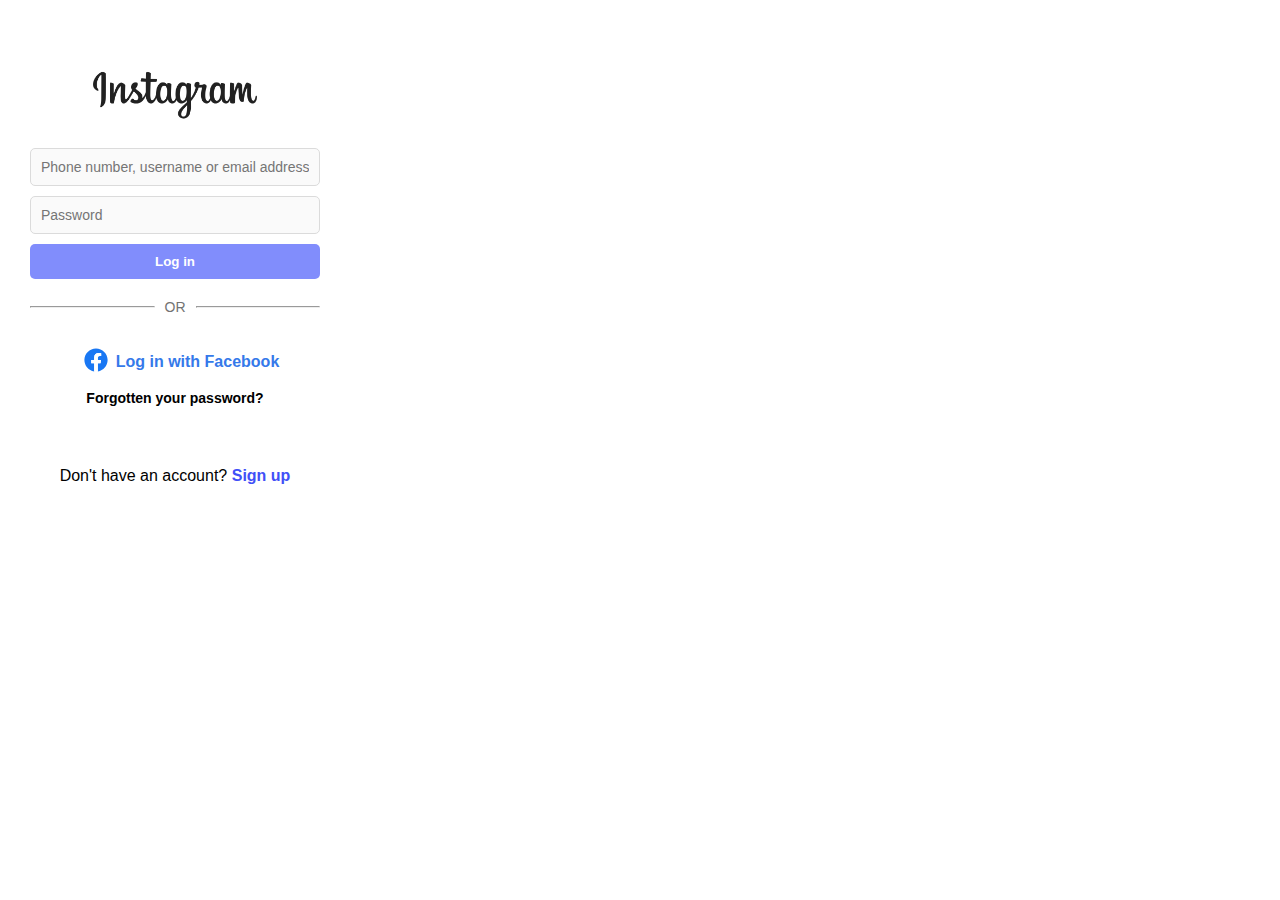
<file: login.html>
<!DOCTYPE html>
<html lang="en">
  <head>
    <meta charset="UTF-8" />
    <meta name="viewport" content="width=device-width, initial-scale=1.0" />
    <link rel="stylesheet" href="styles/login.css" />
    <title>Instagram</title>
  </head>
  <body>
    <main class="container">
      <div class="right-section">
        <div class="login-box">
          <img src="pictures/instaTextLogo.png" alt="" class="instaTextLogo" />
          <input
            type="text"
            placeholder="Phone number, username or email address"
          />

          <input type="password" placeholder="Password" />

          <button class="login-btn">Log in</button>
          <div class="divider">
            <hr class="line" />
            <p>OR</p>
            <hr class="line" />
          </div>

          <div class="login-with-facebook">
            <div>
              <img src="pictures/facebook-logo.svg" alt="" class="fb-img" />
            </div>
            <div class="facebook-login-div">
              <a href="#" class="facebook-login">Log in with Facebook</a>
            </div>
          </div>

          <div>
            <a href="#" class="forgot-password">Forgotten your password?</a>
          </div>
        </div>
        <div class="signup-box">
          <p>Don't have an account? <a href="#">Sign up</a></p>
        </div>
      </div>
    </main>
  </body>
</html>
</file>
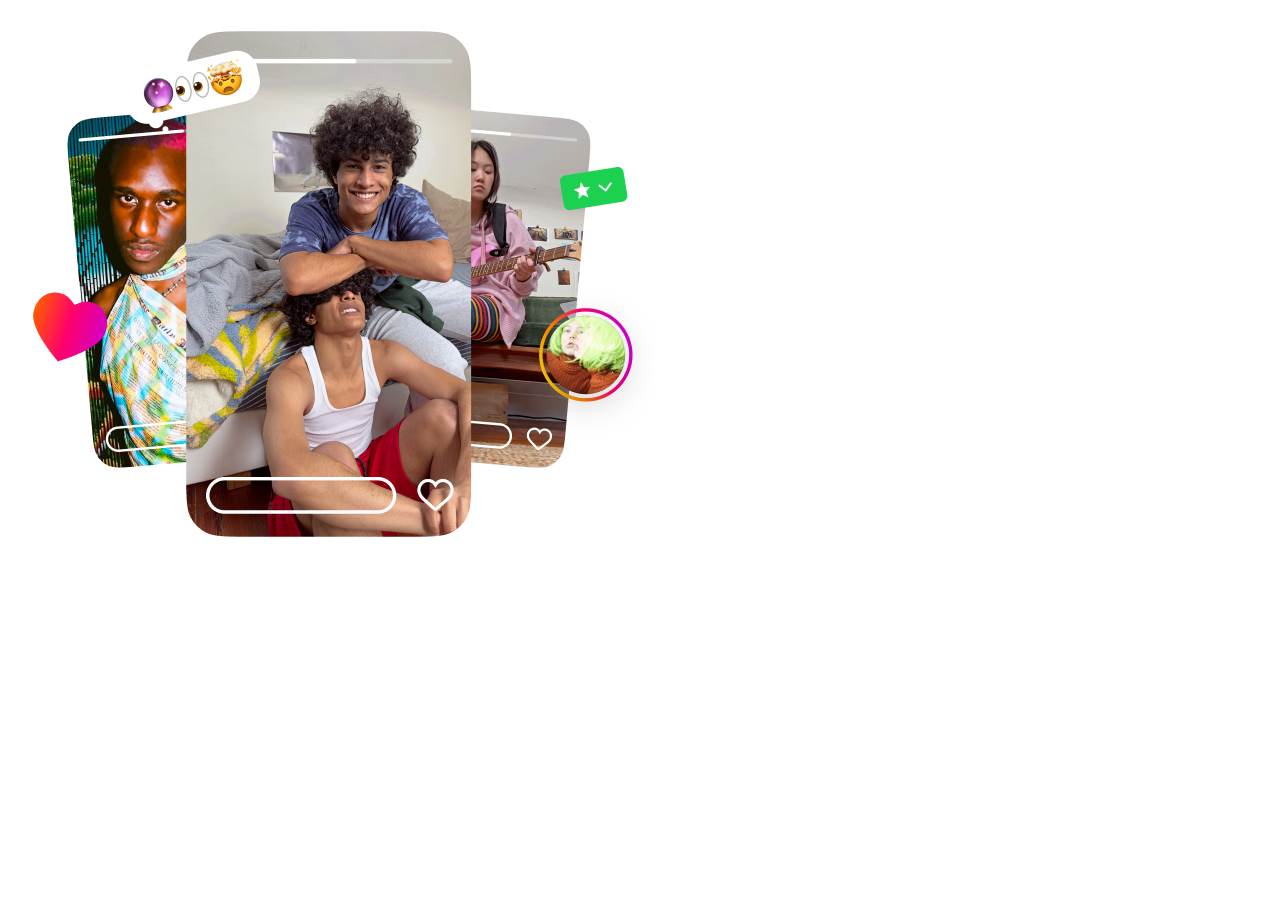
<file: sidebar.html>
<!DOCTYPE html>
<html lang="en">
<head>
  <meta charset="UTF-8" />
  <title>Sidebar</title>
  <link rel="stylesheet" href="styles/sidebar.css" />
</head>
<body>
  <div class="left-section">
    <img src="pictures/instagram-web-lox-image-2x.png" alt="" />
  </div>
</body>
</html>
</file>
<file: styles/login.css>
* {
  margin: 0;
  padding: 0;
  box-sizing: border-box;
}

body{
  background-color: rgba(255,255,255,255);
  font-family: -apple-system, BlinkMacSystemFont, "Segoe UI", Roboto, Helvetica, Arial, sans-serif;
}

.container {
  display: flex;
  gap: 30px;
}
.instaTextLogo {
  margin-top: 32px;
  width: 174px;
  margin-bottom: 20px;
}

.login-box {
  width: 350px;
  border: none;
  padding: 30px;
  text-align: center;
  margin-bottom: 10px;
}

input {
  width: 100%;
  padding: 10px;
  margin-bottom: 10px;
  border: 1px solid #dbdbdb;
  border-radius: 5px;
  font-size: 14px;
  background-color: #fafafa;
}

.login-btn{
  background-color: rgba(129,141,252,255);
  color: #fff;
  border: none;
  padding: 10px;
  font-weight: bold;
  width: 100%;
  border-radius: 5px;
  cursor: pointer;
}

.divider{
  display: flex;
  align-items: center;
  text-align: center;
  margin: 20px 0;
}

.line{
  flex-grow: 1;
  height: 1px;
  background-color: #dbdbdb;
}

.divider p{
  margin: 0 10px;
  font-size: 14px;
  color: rgba(115,115,115,255);
}

.login-with-facebook{
  display: flex;
  align-items: center;
  justify-content: center;
  gap: 10px;
  margin:0px;
}

.fb-img{
width: 50px;
height: 50px;
}

.facebook-login-div {
  margin-left: -15px;
}
.facebook-login{
  color: rgba(53,121,234,255);
  text-decoration: none;
  font-weight: bold;
  font-size: 16px;
}

.forgot-password{
  color:black;
  font-size: 14px;
  font-weight: bold;
  text-decoration: none;
}

.signup-box {

  border: none;
  padding: 20px;
  text-align: center;
  width: 350px;

}

.signup-box a{
  color: rgba(65,80,247,255);
  text-decoration: none;
  font-weight: bold;
}

.signup-box p{
  font-size: 16px;
}
</file>
<file: styles/sidebar.css>
.left-section {
  margin-top: 20px;
}
</file>
